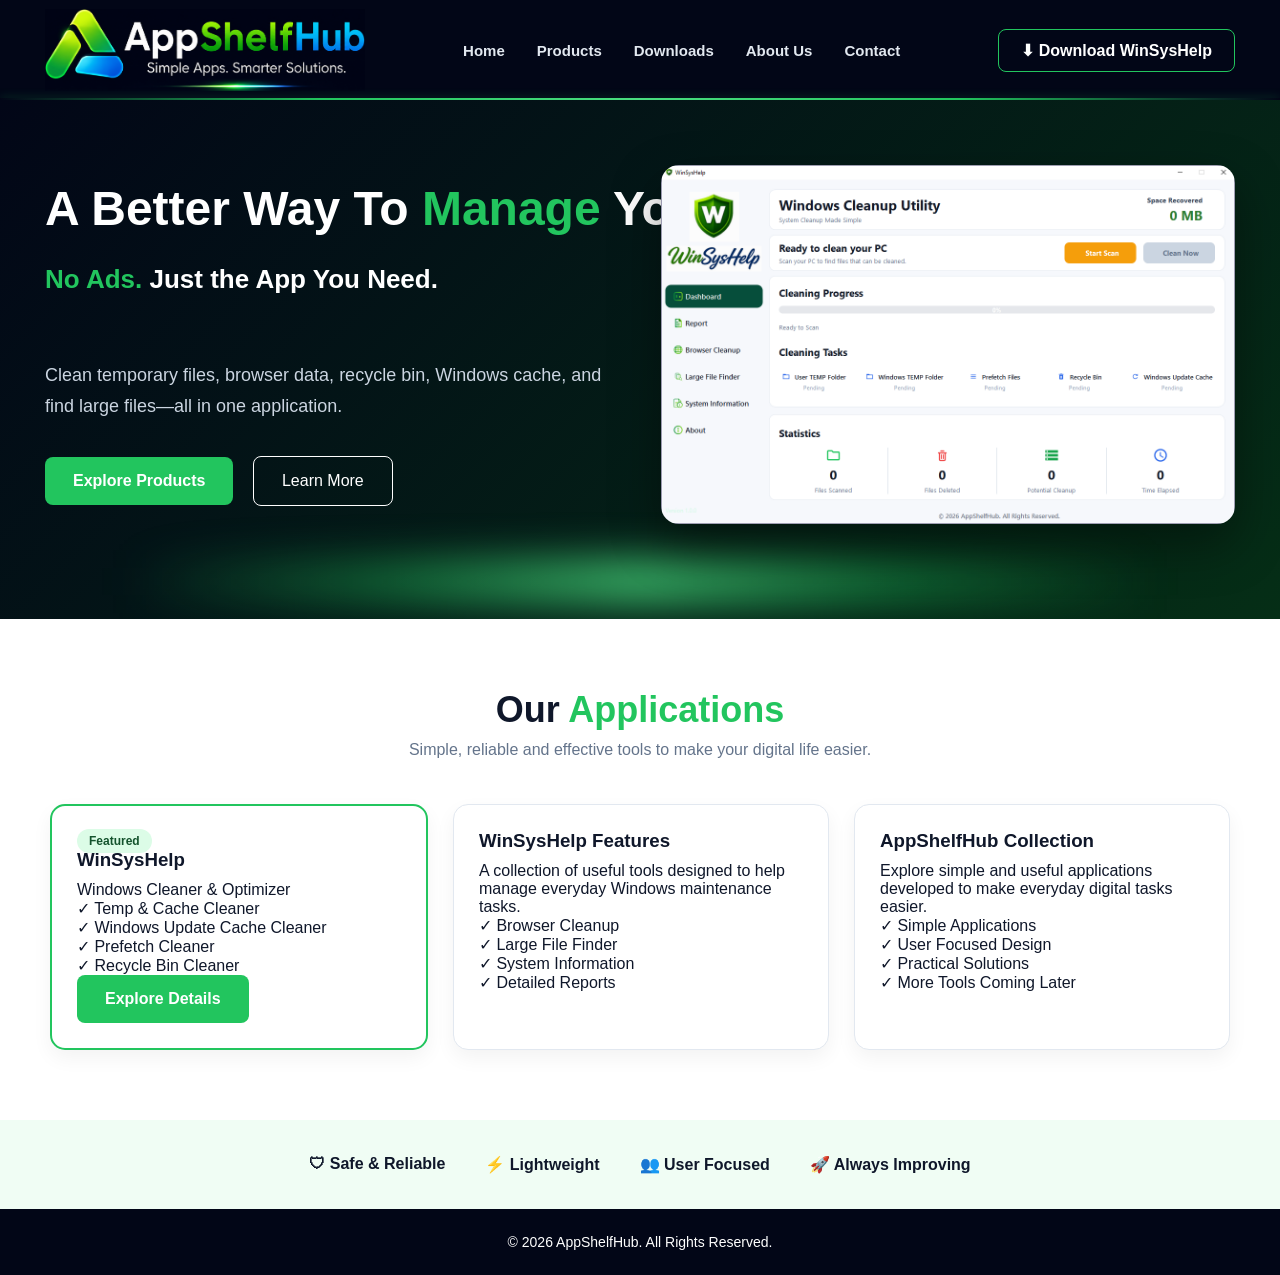
<file: index.html>
<!DOCTYPE html>
<html lang="en">

<head>

<meta charset="UTF-8">

<meta name="viewport" content="width=device-width, initial-scale=1.0">

<title>AppShelfHub | Simple Apps. Smarter Solutions.</title>

<link rel="stylesheet" href="css/style.css">

</head>


<body>


<!-- ==================================================
     NAVBAR
================================================== -->


<header class="navbar">


<div class="brand">


    <img

    src="images/appshelfhub-header.png"

    alt="AppShelfHub Logo"

    class="brand-logo"

    >


</div>




<nav class="nav-links">


<a href="index.html">

Home

</a>


<a href="products.html">

Products

</a>


<a href="#">

Downloads

</a>


<a href="about.html">

About Us

</a>

<!--
<a href="#">

Support

</a>
-->

<a href="contact.html">

Contact

</a>


</nav>





<a class="download-btn" href="#">


⬇ Download WinSysHelp


</a>



</header>







<!-- ==================================================
     HERO SECTION
================================================== -->


<section class="hero">



<div class="hero-left">



<h1>


A Better Way To


<span>

Manage

</span>


Your PC


</h1>





<p>


<span class="hero-tagline">

<span class="highlight-text">No Ads.</span> Just the App You Need.

</span>


<br><br>


Clean temporary files, browser data, recycle bin, Windows cache, and find large files—all in one application.


</p>





<a class="primary-btn" href="products.html">


Explore Products


</a>





<a class="secondary-btn" href="products.html">


Learn More


</a>





</div>







<div class="hero-right">



<img


src="images/winsyshelp.png"


alt="WinSysHelp Application Screenshot"


class="hero-image"



>



</div>



</section>







<!-- ==================================================
     APPLICATIONS
================================================== -->


<section class="apps-section">



<h2 class="section-title">


Our <span>Applications</span>


</h2>





<p class="section-subtitle">


Simple, reliable and effective tools to make your digital life easier.


</p>





<div class="apps-container">






<!-- WinSysHelp -->


<div class="app-card featured">



<span class="badge">


Featured


</span>





<h3>


WinSysHelp


</h3>





<p>


Windows Cleaner & Optimizer


</p>





<p>


✓ Temp & Cache Cleaner<br>


✓ Windows Update Cache Cleaner<br>


✓ Prefetch Cleaner<br>


✓ Recycle Bin Cleaner


</p>





<a class="primary-btn" href="products.html">


Explore Details


</a>




</div>





<!-- WinSysHelp Features -->


<div class="app-card">



<h3>


WinSysHelp Features


</h3>





<p>


A collection of useful tools designed to help manage everyday Windows maintenance tasks.


</p>





<p>


✓ Browser Cleanup<br>


✓ Large File Finder<br>


✓ System Information<br>


✓ Detailed Reports


</p>





</div>

     




<!-- AppShelfHub Collection -->


<div class="app-card">



<h3>


AppShelfHub Collection


</h3>





<p>


Explore simple and useful applications developed to make everyday digital tasks easier.


</p>





<p>


✓ Simple Applications<br>


✓ User Focused Design<br>


✓ Practical Solutions<br>


✓ More Tools Coming Later


</p>





</div>





</div>



</section>









<!-- ==================================================
     FEATURES
================================================== -->


<section class="features">





<div class="feature-item">


🛡 Safe & Reliable


</div>





<div class="feature-item">


⚡ Lightweight


</div>





<div class="feature-item">


👥 User Focused


</div>





<div class="feature-item">


🚀 Always Improving


</div>





</section>









<!-- ==================================================
     FOOTER
================================================== -->


<footer class="footer">



© 2026 AppShelfHub. All Rights Reserved.



</footer>







</body>


</html>
</file>
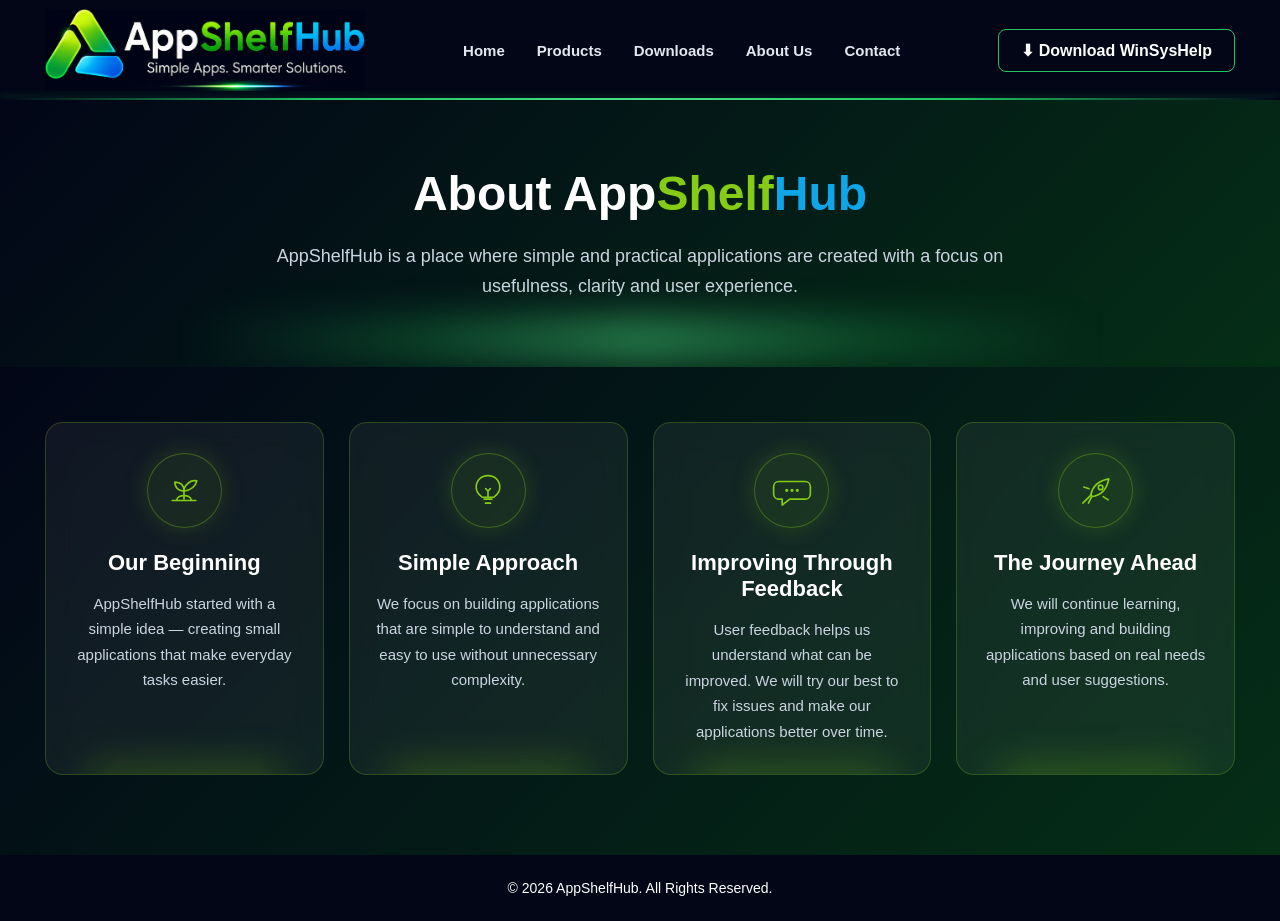
<file: about.html>
<!DOCTYPE html>
<html lang="en">

<head>

<meta charset="UTF-8">

<meta name="viewport" content="width=device-width, initial-scale=1.0">

<title>AppShelfHub | About Us</title>

<link rel="stylesheet" href="css/style.css">

</head>


<body>


<!-- ==================================================
     NAVBAR
================================================== -->


<header class="navbar">


<div class="brand">


    <img

    src="images/appshelfhub-header.png"

    alt="AppShelfHub Logo"

    class="brand-logo"

    >


</div>





<nav class="nav-links">


<a href="index.html">

Home

</a>


<a href="#">

Products

</a>


<a href="#">

Downloads

</a>


<a href="about.html">

About Us

</a>

<!--
<a href="#">

Support

</a>
-->

<a href="contact.html">

Contact

</a>


</nav>





<a class="download-btn" href="#">


⬇ Download WinSysHelp


</a>



</header>









<!-- ==================================================
     ABOUT HERO SECTION
================================================== -->


<section class="about-hero">



<h1>

About 
<span class="brand-app">App</span><span class="brand-shelf">Shelf</span><span class="brand-hub">Hub</span>

</h1>





<p>

AppShelfHub is a place where simple and practical applications

are created with a focus on usefulness, clarity and user experience.

</p>



</section>









<!-- ==================================================
     ABOUT CARDS SECTION
================================================== -->


<section class="about-section">



<div class="about-container">







<!-- CARD 1 -->


<div class="about-card">



<div class="about-icon">

<img src="images/icons/our_beginning.svg" alt="Our Beginning">

</div>





<h2>

Our Beginning

</h2>





<p>

AppShelfHub started with a simple idea — creating small applications that make everyday tasks easier.

</p>



</div>







<!-- CARD 2 -->


<div class="about-card">



<div class="about-icon">

<img src="images/icons/simple_approach.svg" alt="Simple Approach">

</div>




<h2>

Simple Approach

</h2>





<p>

We focus on building applications that are simple to understand and easy to use without unnecessary complexity.

</p>



</div>








<!-- CARD 3 -->


<div class="about-card">



<div class="about-icon">

<img src="images/icons/improving_feedback.svg" alt="Improving Through Feedback">

</div>





<h2>

Improving Through Feedback

</h2>





<p>

User feedback helps us understand what can be improved.
We will try our best to fix issues and make our applications better over time.

</p>



</div>







<!-- CARD 4 -->


<div class="about-card">



<div class="about-icon">

<img src="images/icons/journey_ahead.svg" alt="The Journey Ahead">

</div>





<h2>

The Journey Ahead

</h2>





<p>

We will continue learning, improving and building applications based on real needs and user suggestions.

</p>



</div>







</div>



</section>









<!-- ==================================================
     FOOTER
================================================== -->


<footer class="footer">



© 2026 AppShelfHub. All Rights Reserved.



</footer>







</body>


</html>
</file>
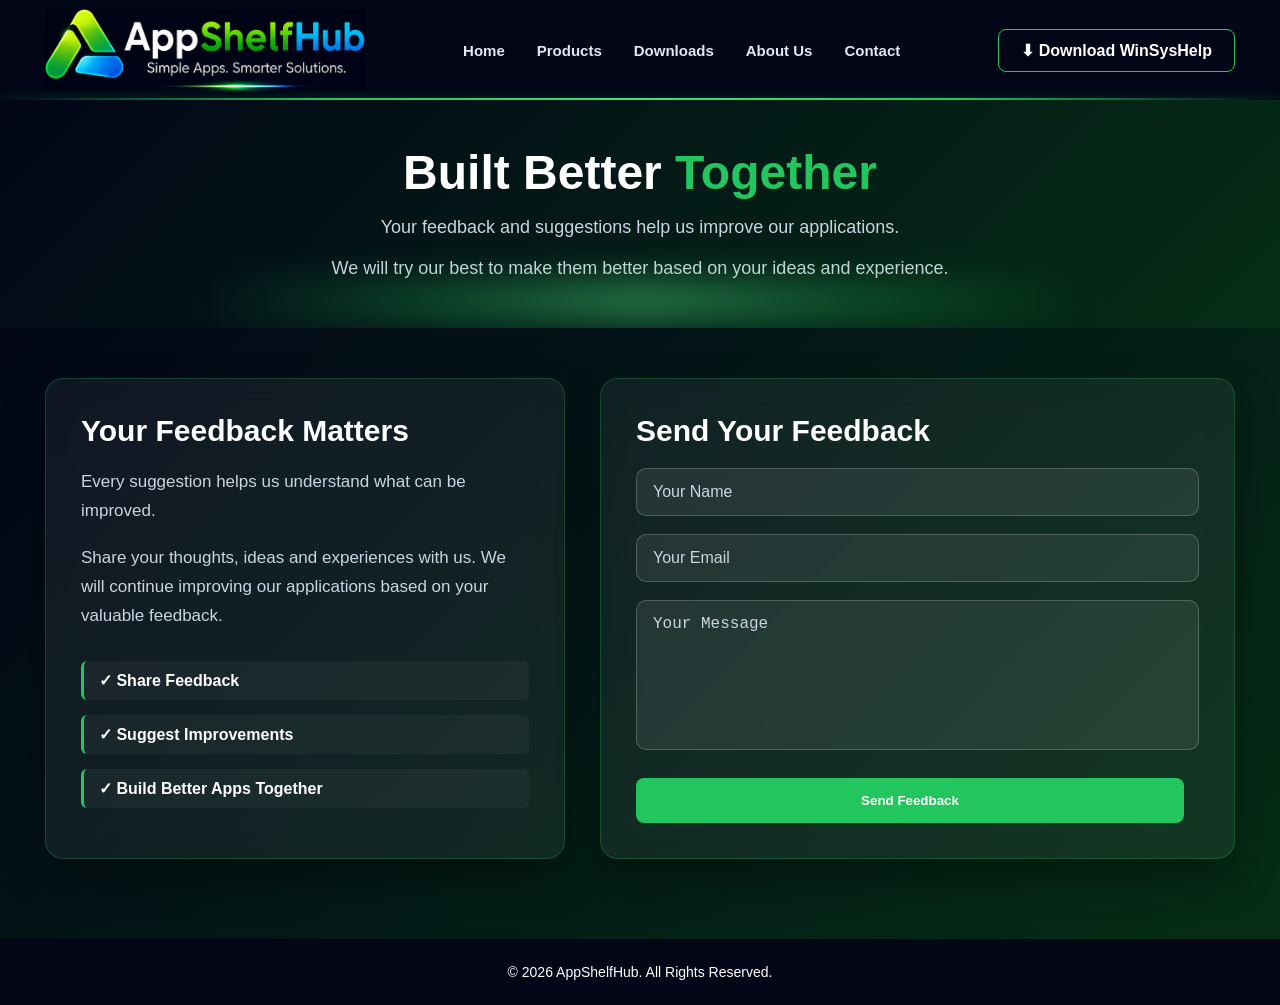
<file: contact.html>
<!DOCTYPE html>
<html lang="en">

<head>

<meta charset="UTF-8">

<meta name="viewport" content="width=device-width, initial-scale=1.0">

<title>AppShelfHub | Contact Us</title>

<link rel="stylesheet" href="css/style.css">

</head>


<body>


<!-- ==================================================
     NAVBAR
================================================== -->


<header class="navbar">


<div class="brand">


    <img

    src="images/appshelfhub-header.png"

    alt="AppShelfHub Logo"

    class="brand-logo"

    >


</div>




<nav class="nav-links">


<a href="index.html">

Home

</a>


<a href="#">

Products

</a>


<a href="#">

Downloads

</a>


<a href="about.html">

About Us

</a>

<!--
<a href="#">

Support

</a>
-->

<a href="contact.html">

Contact

</a>


</nav>





<a class="download-btn" href="#">


⬇ Download WinSysHelp


</a>



</header>

<!-- ==================================================
     CONTACT PAGE HERO
================================================== -->


<section class="contact-hero">



<h1>

Built Better <span>Together</span>

</h1>





<p>

Your feedback and suggestions help us improve our applications.

</p>





<p>

We will try our best to make them better based on your ideas and experience.

</p>



</section>





<!-- ==================================================
     CONTACT CONTENT
================================================== -->


<section class="contact-section">



<div class="contact-container">







<!-- LEFT INFORMATION CARD -->


<div class="contact-info">



<h2>

Your Feedback Matters

</h2>





<p>

Every suggestion helps us understand what can be improved.

</p>





<p>

Share your thoughts, ideas and experiences with us.
We will continue improving our applications based on
your valuable feedback.

</p>





<div class="contact-points">


<div>

✓ Share Feedback

</div>



<div>

✓ Suggest Improvements

</div>



<div>

✓ Build Better Apps Together

</div>



</div>



</div>







<!-- RIGHT CONTACT FORM -->


<div class="contact-form-card">



<h2>

Send Your Feedback

</h2>





<form

action="https://formspree.io/f/mkodbrwo"

method="POST"

>





<input

type="text"

name="name"

placeholder="Your Name"

class="contact-input"

required

>





<input

type="email"

name="email"

placeholder="Your Email"

class="contact-input"

required

>





<textarea

name="message"

placeholder="Your Message"

class="contact-textarea"

required

></textarea>





<button

type="submit"

class="primary-btn contact-button"

>

Send Feedback

</button>





</form>



</div>







</div>



</section>









<!-- ==================================================
     FOOTER
================================================== -->


<footer class="footer">



© 2026 AppShelfHub. All Rights Reserved.



</footer>







</body>


</html>
</file>
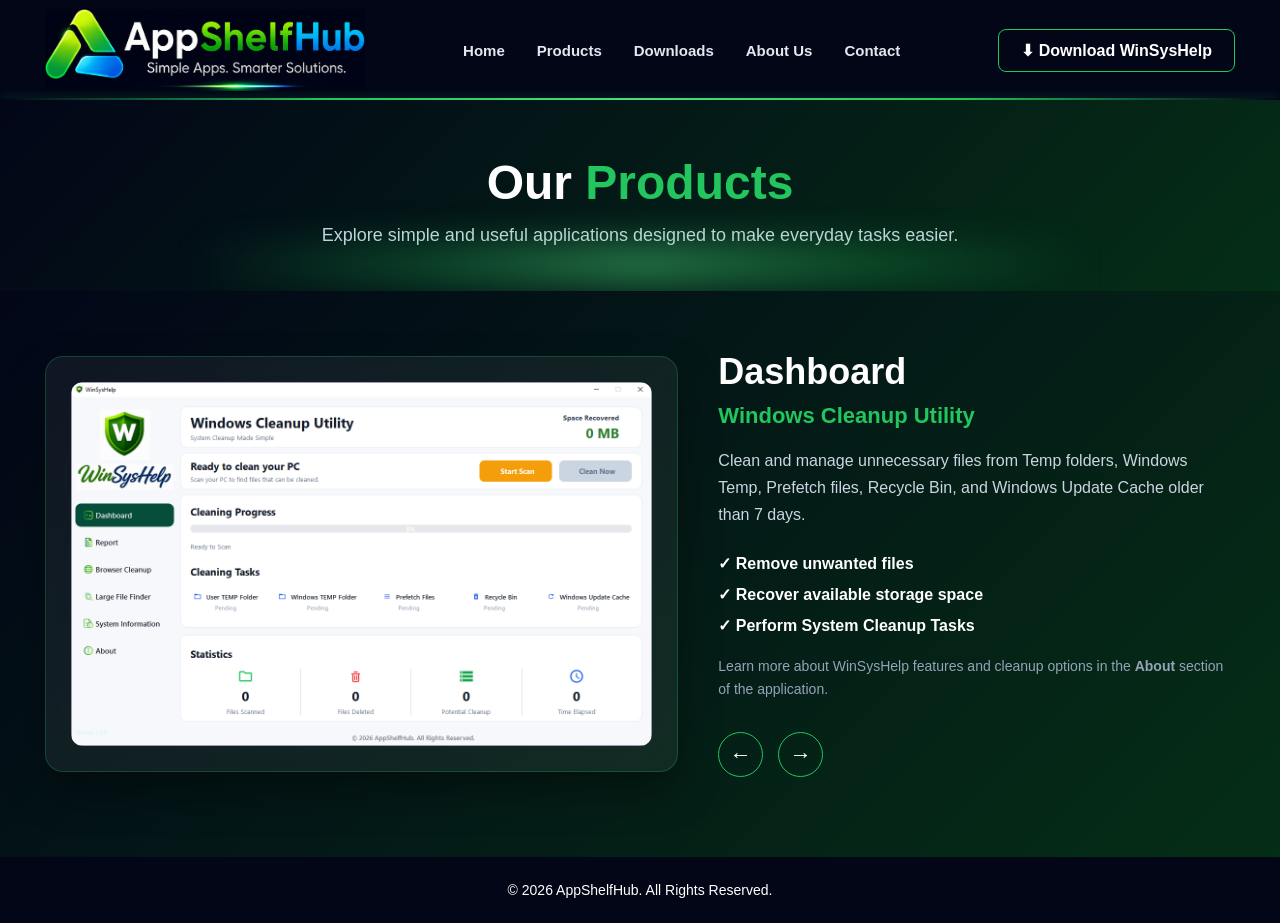
<file: products.html>
<!DOCTYPE html>
<html lang="en">

<head>

<meta charset="UTF-8">

<meta name="viewport" content="width=device-width, initial-scale=1.0">

<title>AppShelfHub | Products</title>

<link rel="stylesheet" href="css/style.css">

</head>


<body>


<!-- ==================================================
     NAVBAR
================================================== -->


<header class="navbar">


<div class="brand">


    <img

    src="images/appshelfhub-header.png"

    alt="AppShelfHub Logo"

    class="brand-logo"

    >


</div>





<nav class="nav-links">


<a href="index.html">

Home

</a>


<a href="products.html">

Products

</a>


<a href="#">

Downloads

</a>


<a href="about.html">

About Us

</a>

<!--
<a href="#">

Support

</a>

-->

<a href="contact.html">

Contact

</a>


</nav>





<a class="download-btn" href="#">


⬇ Download WinSysHelp


</a>



</header>









<!-- ==================================================
     PRODUCTS HERO
================================================== -->


<section class="products-hero">



<h1>

Our <span>Products</span>

</h1>





<p>

Explore simple and useful applications designed to make everyday tasks easier.

</p>



</section>









<!-- ==================================================
     WINSYSHELP PRODUCT SLIDER
================================================== -->


<section class="product-slider-section">



<div class="product-slider-container">






<!-- LEFT IMAGE AREA -->


<div class="product-image-card">



<img


src="images/products/winsyshelp-dashboard.png"


alt="WinSysHelp Dashboard"


class="product-slide-image"



>



</div>









<!-- RIGHT INFORMATION AREA -->


<div class="product-info-card">



<h2>

Dashboard

</h2>





<h3>

Windows Cleanup Utility

</h3>





<p>

Clean and manage unnecessary files from Temp folders, Windows Temp, Prefetch files, Recycle Bin, and Windows Update Cache older than 7 days.

</p>





<div class="product-points">


<div>

✓ Remove unwanted files

</div>



<div>

✓ Recover available storage space

</div>



<div>

✓ Perform System Cleanup Tasks

</div>



</div>





<p class="product-note">

Learn more about WinSysHelp features and cleanup options in the <strong>About</strong> section of the application.

</p>





<div class="slider-buttons">


<button class="slider-arrow">

←

</button>



<button class="slider-arrow">

→

</button>



</div>





</div>






</div>



</section>









<!-- ==================================================
     FOOTER
================================================== -->


<footer class="footer">



© 2026 AppShelfHub. All Rights Reserved.



</footer>

<script>

const products = [

{
    image: "images/products/winsyshelp-dashboard.png",
    title: "Dashboard",
    subtitle: "Windows Cleanup Utility",
    description:
    "Clean and manage unnecessary files from Temp folders, Windows Temp, Prefetch files, Recycle Bin, and Windows Update Cache older than 7 days.",
    points: [
        "✓ Remove unwanted files",
        "✓ Recover available storage space",
        "✓ Perform System Cleanup Tasks"
    ],
    note:
    "Learn more about WinSysHelp features and cleanup options in the About section of the application."
},


{
    image: "images/products/winsyshelp-report.png",
    title: "Report",
    subtitle: "Detailed Cleaning Report",
    description:
    "View a complete summary of cleanup activities with file names, sizes, and locations after every cleanup operation.",
    points: [
        "✓ Track cleaned items",
        "✓ View file details and locations",
        "✓ Review cleanup activity"
    ],
    note:
    "Review previous cleanup details from the Report section of the application."
},


{
    image: "images/products/winsyshelp-browser-cleanup.png",
    title: "Browser Cleanup",
    subtitle: "Manage Browser Data",
    description:
    "Clean cache files, cookies, browsing history, and temporary internet files based on selected preferences.",
    points: [
        "✓ Clean Cache, Cookies, History and Temporary Files",
        "✓ Control Browser Cleanup Options"
    ],
    note:
    "Choose the cleanup options according to your requirements."
},


{
    image: "images/products/winsyshelp-large-file-finder.png",
    title: "Large File Finder",
    subtitle: "Find Space-Consuming Files",
    description:
    "Locate large files occupying storage space by scanning files based on selected sizes such as 100 MB, 500 MB, 1 GB, 5 GB, and 10 GB.",
    points: [
        "✓ Find large files easily",
        "✓ View file details",
        "✓ Open selected file location"
    ],
    note:
    "Select a result and open its location directly from the application."
},


{
    image: "images/products/winsyshelp-system-information.png",
    title: "System Information",
    subtitle: "Know Your System Better",
    description:
    "View essential details about your computer including operating system, version, architecture, processor, memory, user account, and system uptime.",
    points: [
        "✓ View system details",
        "✓ Check hardware information",
        "✓ Understand your PC configuration"
    ],
    note:
    "View important system information available on your computer."
}

];


let currentProduct = 0;


const image =
document.querySelector(".product-slide-image");

const title =
document.querySelector(".product-info-card h2");

const subtitle =
document.querySelector(".product-info-card h3");

const description =
document.querySelector(".product-info-card p");

const points =
document.querySelector(".product-points");

const note =
document.querySelector(".product-note");



function showProduct(index) {


    const product = products[index];


    image.src = product.image;

    title.textContent = product.title;

    subtitle.textContent = product.subtitle;

    description.textContent = product.description;


    points.innerHTML = "";


    product.points.forEach(function(item){

        const div = document.createElement("div");

        div.textContent = item;

        points.appendChild(div);

    });


    note.textContent = product.note;

}



document.querySelectorAll(".slider-arrow")[0]
.addEventListener("click", function(){


    currentProduct--;


    if(currentProduct < 0){

        currentProduct = products.length - 1;

    }


    showProduct(currentProduct);


});





document.querySelectorAll(".slider-arrow")[1]
.addEventListener("click", function(){


    currentProduct++;


    if(currentProduct >= products.length){

        currentProduct = 0;

    }


    showProduct(currentProduct);


});



</script>





</body>


</html>
</file>
<file: css/style.css>
/* ==========================================================
   AppShelfHub Website Style
   Professional Software Landing Page
========================================================== */


/* ==========================================================
   ROOT COLORS
========================================================== */

:root {

    --dark-navy: #020617;

    --dark-green: #14532D;

    --bright-green: #22C55E;

    --green-light: #DCFCE7;

    --white: #FFFFFF;

    --light-bg: #F8FAFC;

    --text-dark: #0F172A;

    --text-light: #64748B;

    --border: #E2E8F0;

}



/* ==========================================================
   GLOBAL
========================================================== */


* {

    margin:0;

    padding:0;

    box-sizing:border-box;

}



body {

    font-family:
    "Segoe UI",
    Arial,
    sans-serif;

    background:
    var(--light-bg);

    color:
    var(--text-dark);

}



a {

    text-decoration:none;

}



img {

    max-width:100%;

    display:block;

}





/* ==========================================================
   NAVBAR
========================================================== */


.navbar {

    height:100px;

    background:

    var(--dark-navy);

    display:flex;

    align-items:center;

    justify-content:space-between;

    padding:0 45px;

    gap:25px;

    position:relative;

    overflow:hidden;

}





/* ==========================================================
   NAVBAR SOFT GREEN GLOW
========================================================== */


.navbar::after {

    content:"";

    position:absolute;

    bottom:0;

    left:0;

    width:100%;

    height:2px;


    background:

    linear-gradient(
        90deg,
        transparent,
        #22C55E,
        #4ADE80,
        #22C55E,
        transparent
    );


    box-shadow:

    0 0 10px
    rgba(34,197,94,0.45);


    animation:

    headerGlow 5s ease-in-out infinite;

}



@keyframes headerGlow {


    0% {

        opacity:0.45;

    }


    50% {

        opacity:0.8;

    }


    100% {

        opacity:0.45;

    }

}





/* ==========================================================
   APPSEELFHUB HEADER LOGO
========================================================== */


.brand {

    display:flex;

    align-items:center;

    flex-shrink:0;

}



.brand-logo {

    width:320px;

    height:auto;

    object-fit:contain;

}





/* ==========================================================
   NAVIGATION LINKS
========================================================== */


.nav-links {

    display:flex;

    align-items:center;

    gap:32px;

}



.nav-links a {

    color:#E2E8F0;

    font-size:15px;

    font-weight:600;

}



.nav-links a:hover {

    color:

    var(--bright-green);

}





/* ==========================================================
   DOWNLOAD BUTTON
========================================================== */


.download-btn {

    border:

    1px solid
    var(--bright-green);

    color:white;

    padding:

    11px 22px;

    border-radius:8px;

    font-weight:600;

    white-space:nowrap;

}



.download-btn:hover {

    background:

    var(--bright-green);

    color:white;

}





/* ==========================================================
   HERO SECTION
========================================================== */


.hero {

    background:

    linear-gradient(
        135deg,
        #020617,
        #052E16
    );

    color:white;

    padding:

    65px 45px 95px;

    display:flex;

    align-items:center;

    gap:45px;

    position:relative;

    overflow:hidden;

}





/* ==========================================================
   HERO INTERNAL BOTTOM GLOW
========================================================== */


.hero::after {

    content:"";

    position:absolute;

    left:10%;

    bottom:20px;

    width:80%;

    height:35px;


    background:

    linear-gradient(
        90deg,
        transparent,
        rgba(34,197,94,0.55),
        rgba(74,222,128,1),
        rgba(34,197,94,0.55),
        transparent
    );


    filter:blur(22px);

    z-index:1;

}





.hero-left {

    width:48%;

    position:relative;

    z-index:2;

}



.hero-right {

    width:55%;

    position:relative;

    z-index:2;

}



.hero h1 {

    font-size:48px;

    line-height:1.1;

    margin-bottom:25px;

    white-space:nowrap;

}



.hero h1 span {

    color:

    var(--bright-green);

}



.hero p {

    font-size:18px;

    color:#CBD5E1;

    line-height:1.7;

    margin-bottom:35px;

}





/* ==========================================================
   HERO TAGLINE
========================================================== */


.hero-tagline {

    display:block;

    font-size:26px;

    font-weight:600;

    color:white;

    line-height:1.4;

    white-space:nowrap;

    margin-bottom:2px;

}



.highlight-text {

    color:var(--bright-green);

    font-weight:800;

}
/* ==========================================================
   HERO BUTTONS
========================================================== */


.primary-btn {

    background:

    var(--bright-green);

    color:white;

    padding:

    15px 28px;

    border-radius:8px;

    font-weight:700;

    margin-right:15px;

    display:inline-block;

}



.secondary-btn {

    border:

    1px solid white;

    color:white;

    padding:

    15px 28px;

    border-radius:8px;

    display:inline-block;

}



.primary-btn:hover {

    background:

    #16A34A;

}





/* ==========================================================
   WINSYSHELP IMAGE
========================================================== */


.hero-image {

    border-radius:18px;

    box-shadow:

    0 20px 50px
    rgba(0,0,0,0.4);

}





/* ==========================================================
   APPLICATION SECTION
========================================================== */


.apps-section {

    background:white;

    padding:70px 50px;

}



.section-title {

    text-align:center;

    font-size:36px;

    font-weight:700;

}



.section-title span {

    color:

    var(--bright-green);

}



.section-subtitle {

    text-align:center;

    color:

    var(--text-light);

    margin-top:10px;

}





/* ==========================================================
   APPLICATION CARDS
========================================================== */


.apps-container {

    display:flex;

    gap:25px;

    margin-top:45px;

}



.app-card {

    background:white;

    border:1px solid

    var(--border);

    border-radius:15px;

    padding:25px;

    flex:1;

    box-shadow:

    0 8px 20px
    rgba(0,0,0,0.05);

    transition:0.3s;

}



.app-card:hover {

    transform:translateY(-5px);

}



.app-card h3 {

    margin-bottom:10px;

}



.featured {

    border:

    2px solid

    var(--bright-green);

}



.badge {

    background:

    var(--green-light);

    color:

    var(--dark-green);

    padding:

    5px 12px;

    border-radius:20px;

    font-size:12px;

    font-weight:700;

}



.coming {

    background:#EEF2FF;

    color:#4338CA;

}





/* ==========================================================
   FEATURES
========================================================== */


.features {

    display:flex;

    justify-content:center;

    gap:40px;

    padding:

    35px 50px;

    background:

    #F0FDF4;

}



.feature-item {

    font-weight:600;

}





/* ==========================================================
   FOOTER
========================================================== */


.footer {

    background:

    var(--dark-navy);

    color:white;

    text-align:center;

    padding:25px;

    font-size:14px;

}





/* ==========================================================
   TABLET RESPONSIVE
========================================================== */


@media (max-width:1024px) {



    .navbar {

        height:90px;

        padding:

        0 30px;

    }



    .brand-logo {

        width:260px;

    }



    .nav-links {

        gap:18px;

    }



    .hero {

        padding:

        55px 30px 80px;

        gap:30px;

    }



    .hero::after {

        left:8%;

        width:84%;

        bottom:18px;

        height:30px;

    }



    .hero h1 {

        font-size:42px;

        white-space:normal;

    }



    .hero-tagline {

        font-size:22px;

        white-space:normal;

    }



    .apps-section {

        padding:

        50px 30px;

    }


}





/* ==========================================================
   MOBILE RESPONSIVE
========================================================== */


@media (max-width:768px) {



    .navbar {

        flex-direction:column;

        height:auto;

        padding:

        20px;

        gap:20px;

    }



    .navbar::after {

        height:2px;

    }



    .brand-logo {

        width:230px;

    }



    .nav-links {

        flex-direction:column;

        gap:15px;

        text-align:center;

    }



    .download-btn {

        width:100%;

        text-align:center;

    }





    .hero {

        flex-direction:column;

        text-align:center;

        padding:

        45px 20px 70px;

    }



    .hero::after {

        left:5%;

        width:90%;

        bottom:15px;

        height:25px;

        filter:blur(18px);

    }



    .hero-left,

    .hero-right {

        width:100%;

    }



    .hero h1 {

        font-size:36px;

        white-space:normal;

    }



    .hero p {

        font-size:16px;

    }



    .hero-tagline {

        font-size:21px;

        white-space:normal;

        margin-bottom:20px;

    }



    .highlight-text {

        font-weight:800;

    }



    .primary-btn,

    .secondary-btn {

        width:100%;

        margin:8px 0;

        text-align:center;

    }



    .hero-image {

        margin-top:25px;

    }





    .apps-section {

        padding:

        45px 20px;

    }



    .section-title {

        font-size:30px;

    }



    .apps-container {

        flex-direction:column;

    }





    .features {

        flex-direction:column;

        align-items:center;

        gap:20px;

        padding:

        30px 20px;

        text-align:center;

    }



    .footer {

        padding:20px;

    }


}


/* ==========================================================
 Contact Form
========================================================== */

/* ==========================================================
   CONTACT PAGE - GLASSMORPHISM DESIGN
========================================================== */


/* ==========================================================
   CONTACT HERO
========================================================== */


.contact-hero {

    background:

    linear-gradient(
        135deg,
        #020617,
        #052E16
    );

    color:white;

    text-align:center;

    padding:

    45px 30px 35px;

    position:relative;

    overflow:hidden;

}



.contact-hero::after {

    content:"";

    position:absolute;

    bottom:15px;

    left:15%;

    width:70%;

    height:25px;


    background:

    linear-gradient(
        90deg,
        transparent,
        rgba(34,197,94,0.45),
        rgba(74,222,128,0.8),
        rgba(34,197,94,0.45),
        transparent
    );


    filter:blur(20px);

}



.contact-hero h1 {

    font-size:48px;

    margin-bottom:12px;

}



.contact-hero h1 span {

    color:

    var(--bright-green);

}



.contact-hero p {

    color:#CBD5E1;

    font-size:18px;

    line-height:1.7;

    max-width:750px;

    margin:10px auto;

}





/* ==========================================================
   CONTACT MAIN SECTION
========================================================== */


.contact-section {

    background:

    linear-gradient(
        135deg,
        #020617,
        #052E16
    );

    padding:

    50px 45px 80px;

}



.contact-container {

    max-width:1200px;

    margin:auto;

    display:flex;

    gap:35px;

    align-items:stretch;

}





/* ==========================================================
   GLASS CARDS
========================================================== */


.contact-info,

.contact-form-card {

    background:

    rgba(255,255,255,0.06);

    backdrop-filter:

    blur(14px);

    border:

    1px solid

    rgba(34,197,94,0.25);

    border-radius:18px;

    padding:35px;

    box-shadow:

    0 20px 40px

    rgba(0,0,0,0.35);

}





.contact-info {

    width:45%;

}



.contact-form-card {

    width:55%;

}





.contact-info h2,

.contact-form-card h2 {

    color:white;

    font-size:30px;

    margin-bottom:20px;

}





.contact-info p {

    color:#CBD5E1;

    font-size:17px;

    line-height:1.7;

    margin-bottom:18px;

}

/* ==========================================================
   CONTACT POINTS
========================================================== */


.contact-points {

    margin-top:30px;

}



.contact-points div {

    color:white;

    font-size:16px;

    font-weight:600;

    margin-bottom:15px;

    padding:

    10px 15px;

    border-left:

    3px solid

    var(--bright-green);

    background:

    rgba(255,255,255,0.04);

    border-radius:6px;

}





/* ==========================================================
   CONTACT FORM INPUTS
========================================================== */


.contact-form-card form {

    display:flex;

    flex-direction:column;

    gap:18px;

}





.contact-input,

.contact-textarea {

    width:100%;

    background:

    rgba(255,255,255,0.08);

    border:

    1px solid

    rgba(255,255,255,0.2);

    border-radius:10px;

    padding:

    14px 16px;

    color:white;

    font-size:16px;

    outline:none;

}





.contact-input::placeholder,

.contact-textarea::placeholder {

    color:#CBD5E1;

}





.contact-input:focus,

.contact-textarea:focus {

    border-color:

    var(--bright-green);

    box-shadow:

    0 0 12px

    rgba(34,197,94,0.35);

}





.contact-textarea {

    min-height:150px;

    resize:none;

}





/* ==========================================================
   CONTACT BUTTON
========================================================== */


.contact-button {

    border:none;

    cursor:pointer;

    margin-top:10px;

}





.contact-button:hover {

    background:

    #16A34A;

}





/* ==========================================================
   CONTACT RESPONSIVE
========================================================== */


@media (max-width:1024px) {


    .contact-container {

        gap:25px;

    }


    .contact-info {

        width:45%;

    }


    .contact-form-card {

        width:55%;

    }


}





@media (max-width:768px) {



    .contact-hero {

        padding:

        50px 20px 40px;

    }



    .contact-hero h1 {

        font-size:36px;

    }



    .contact-hero p {

        font-size:16px;

    }





    .contact-section {

        padding:

        35px 20px 60px;

    }





    .contact-container {

        flex-direction:column;

    }





    .contact-info,

    .contact-form-card {

        width:100%;

        padding:25px;

    }





    .contact-info h2,

    .contact-form-card h2 {

        font-size:26px;

    }


}

/* ==========================================================
   ABOUT PAGE - HERO SECTION
========================================================== */


.about-hero {

    background:

    linear-gradient(
        135deg,
        #020617,
        #052E16
    );

    color:white;

    text-align:center;

    padding:

    65px 30px 55px;

    position:relative;

    overflow:hidden;

}





.about-hero::after {

    content:"";

    position:absolute;

    bottom:15px;

    left:15%;

    width:70%;

    height:25px;


    background:

    linear-gradient(
        90deg,
        transparent,
        rgba(34,197,94,0.45),
        rgba(74,222,128,0.9),
        rgba(34,197,94,0.45),
        transparent
    );


    filter:blur(22px);

}





.about-hero h1 {

    font-size:48px;

    line-height:1.2;

    margin-bottom:18px;

}





.about-hero h1 .brand-app {

    color:#FFFFFF;

}



.about-hero h1 .brand-shelf {

    color:#84CC16;

}



.about-hero h1 .brand-hub {

    color:#0EA5E9;

}





.about-hero p {

    max-width:750px;

    margin:10px auto;

    color:#CBD5E1;

    font-size:18px;

    line-height:1.7;

}







/* ==========================================================
   ABOUT CARDS SECTION
========================================================== */


.about-section {

    background:

    linear-gradient(
        135deg,
        #020617,
        #052E16
    );

    padding:

    55px 45px 80px;

}





.about-container {

    max-width:1200px;

    margin:auto;

    display:grid;

    grid-template-columns:

    repeat(4,1fr);

    gap:25px;

}







/* ==========================================================
   GLASS CARDS
========================================================== */


.about-card {

    background:

    rgba(255,255,255,0.06);


    backdrop-filter:

    blur(14px);


    border:

    1px solid

    rgba(132,204,22,0.25);


    border-radius:18px;


    padding:

    30px 25px;


    text-align:center;


    position:relative;


    overflow:hidden;


    transition:0.3s;


}





.about-card::after {

    content:"";

    position:absolute;

    bottom:-20px;

    left:15%;

    width:70%;

    height:25px;


    background:

    rgba(132,204,22,0.35);


    filter:blur(20px);

}





.about-card:hover {

    transform:

    translateY(-6px);


    border-color:

    rgba(132,204,22,0.7);

}





/* ==========================================================
   ICON CIRCLE
========================================================== */


.about-icon {

    width:75px;

    height:75px;

    margin:

    0 auto 22px;


    display:flex;

    align-items:center;

    justify-content:center;


    border-radius:50%;


    background:

    rgba(132,204,22,0.08);


    border:

    1px solid

    rgba(132,204,22,0.35);


    box-shadow:

    0 0 25px

    rgba(132,204,22,0.18);

}





.about-icon img {

    width:42px;

    height:42px;

    object-fit:contain;

}

/* ==========================================================
   ABOUT CARD TEXT
========================================================== */


.about-card h2 {

    color:white;

    font-size:22px;

    margin-bottom:15px;

    position:relative;

    z-index:2;

}





.about-card p {

    color:#CBD5E1;

    font-size:15px;

    line-height:1.7;

    position:relative;

    z-index:2;

}







/* ==========================================================
   ABOUT PAGE RESPONSIVE
========================================================== */


/* TABLET */

@media (max-width:1024px) {


    .about-container {

        grid-template-columns:

        repeat(2,1fr);

    }


    .about-hero h1 {

        font-size:42px;

    }


}







/* MOBILE */

@media (max-width:768px) {



    .about-hero {

        padding:

        45px 20px 40px;

    }



    .about-hero h1 {

        font-size:36px;

    }



    .about-hero p {

        font-size:16px;

    }





    .about-section {

        padding:

        35px 20px 60px;

    }





    .about-container {

        grid-template-columns:

        1fr;

        gap:20px;

    }





    .about-card {

        padding:

        28px 22px;

    }





    .about-icon {

        width:70px;

        height:70px;

    }





    .about-icon img {

        width:38px;

        height:38px;

    }


}


/* ==========================================================
   PRODUCTS PAGE
   CLEAN CARD SLIDER
========================================================== */


/* ==========================================================
   PRODUCTS HERO
========================================================== */


.products-hero {

    background:

    linear-gradient(
        135deg,
        #020617,
        #052E16
    );

    color:white;

    text-align:center;

    padding:

    55px 30px 45px;

    position:relative;

    overflow:hidden;

}



.products-hero::after {

    content:"";

    position:absolute;

    bottom:15px;

    left:15%;

    width:70%;

    height:25px;


    background:

    linear-gradient(
        90deg,
        transparent,
        rgba(34,197,94,0.45),
        rgba(74,222,128,0.8),
        rgba(34,197,94,0.45),
        transparent
    );


    filter:blur(20px);

}



.products-hero h1 {

    font-size:48px;

    margin-bottom:15px;

}



.products-hero h1 span {

    color:

    var(--bright-green);

}



.products-hero p {

    color:#CBD5E1;

    font-size:18px;

}





/* ==========================================================
   PRODUCT SLIDER SECTION
========================================================== */


.product-slider-section {

    background:

    linear-gradient(
        135deg,
        #020617,
        #052E16
    );

    padding:

    60px 45px 80px;

}





.product-slider-container {

    max-width:1200px;

    margin:auto;

    display:flex;

    align-items:center;

    gap:40px;

}





/* ==========================================================
   PRODUCT IMAGE CARD
========================================================== */


.product-image-card {

    width:55%;

    background:

    rgba(255,255,255,0.06);

    backdrop-filter:

    blur(14px);

    border:

    1px solid

    rgba(34,197,94,0.25);

    border-radius:18px;

    padding:25px;

    box-shadow:

    0 20px 40px

    rgba(0,0,0,0.35);

}





.product-slide-image {

    width:100%;

    border-radius:12px;

}





/* ==========================================================
   PRODUCT INFORMATION CARD
========================================================== */


.product-info-card {

    width:45%;

    color:white;

}





.product-info-card h2 {

    font-size:36px;

    margin-bottom:10px;

}



.product-info-card h3 {

    color:

    var(--bright-green);

    font-size:22px;

    margin-bottom:18px;

}



.product-info-card p {

    color:#CBD5E1;

    font-size:16px;

    line-height:1.7;

}





.product-points {

    margin-top:25px;

    margin-bottom:20px;

}





.product-points div {

    color:white;

    margin-bottom:12px;

    font-weight:600;

}





.product-note {

    font-size:14px !important;

    color:#94A3B8 !important;

}





/* ==========================================================
   SLIDER ARROWS
========================================================== */


.slider-buttons {

    display:flex;

    gap:15px;

    margin-top:30px;

}





.slider-arrow {

    width:45px;

    height:45px;

    border-radius:50%;

    border:

    1px solid

    var(--bright-green);

    background:

    transparent;

    color:white;

    font-size:22px;

    cursor:pointer;

}





.slider-arrow:hover {

    background:

    var(--bright-green);

}





/* ==========================================================
   PRODUCTS RESPONSIVE
========================================================== */


@media (max-width:1024px) {



    .product-slider-container {

        gap:25px;

    }



    .product-info-card h2 {

        font-size:32px;

    }



}







@media (max-width:768px) {



    .products-hero {

        padding:

        45px 20px;

    }



    .products-hero h1 {

        font-size:36px;

    }



    .products-hero p {

        font-size:16px;

    }





    .product-slider-section {

        padding:

        40px 20px 60px;

    }





    .product-slider-container {

        flex-direction:column;

    }





    .product-image-card,

    .product-info-card {

        width:100%;

    }





    .product-info-card {

        text-align:center;

    }





    .slider-buttons {

        justify-content:center;

    }


}
</file>
